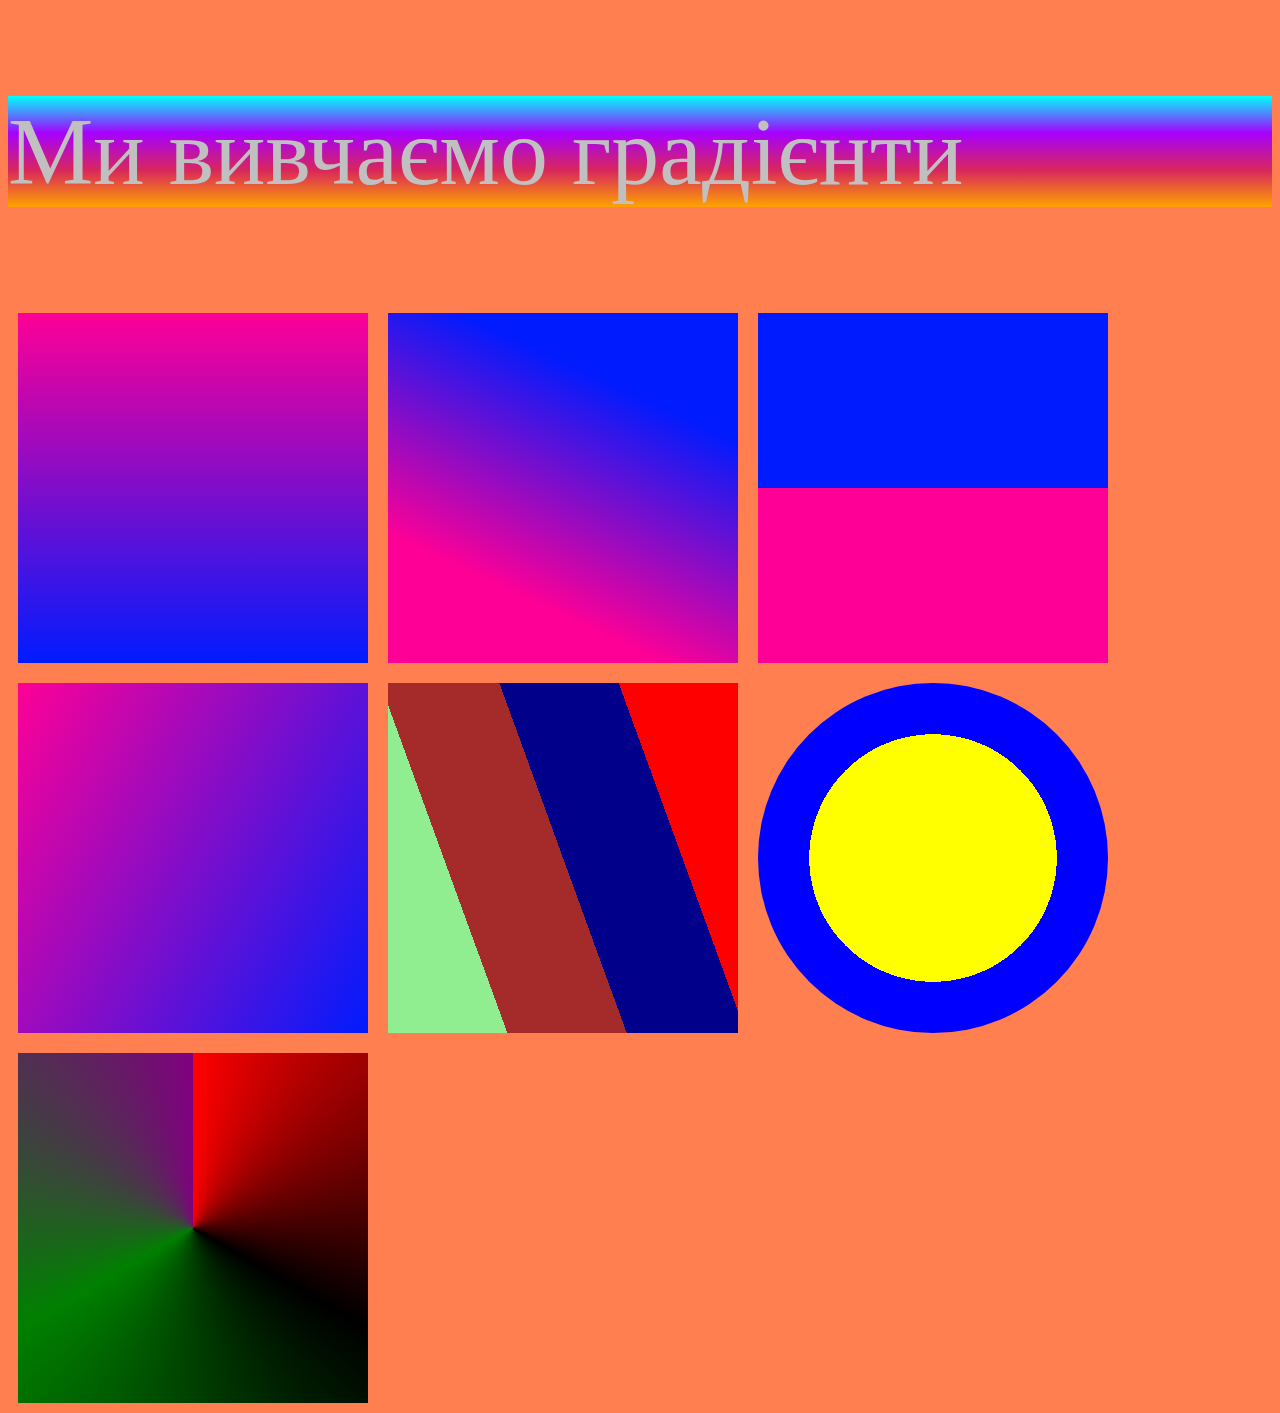
<file: Fade.html>
<!DOCTYPE html>
<html>
<head>
	<meta charset="utf-8">
	<meta name="viewport" content="width=device-width, initial-scale=1">
	<title>Fade</title>
	<style type="text/css">
		body{
			background-color: coral;	
		}
		p{
			color: silver; 
			font-size: 1in;
			background: linear-gradient(#00FFFB,#A600FF,#D8265C,#FEA200);
		}
		div{
			width: 350px;
			height: 350px;
			font-size: 200px;
			color: black;
			text-align: center;
			margin: 10px;
			float: left;
		}
	</style>	
</head>
<body>
<p>Ми вивчаємо градієнти</p>
<div style="background: linear-gradient(#FE0096,#001BFE);"></div>
<div style="background: linear-gradient(25deg,#FE0096 25%,#001BFE 75%);"></div>
<div style="background: linear-gradient(0deg,#FE0096 50%,#001BFE 50%);"></div>
<div style="background: linear-gradient(120deg,#FE0096,#001BFE);"></div>
<div style="background: linear-gradient(250deg,red 25%,darkblue 25% 50%,brown 50% 75%,lightgreen 75% 100%);"></div>
<div style="background: radial-gradient(yellow 50%,blue 50%);border-radius: 50%;"></div>
<div style="background: conic-gradient(red,black,green,purple);"></div>

</body>

</html>
</file>
